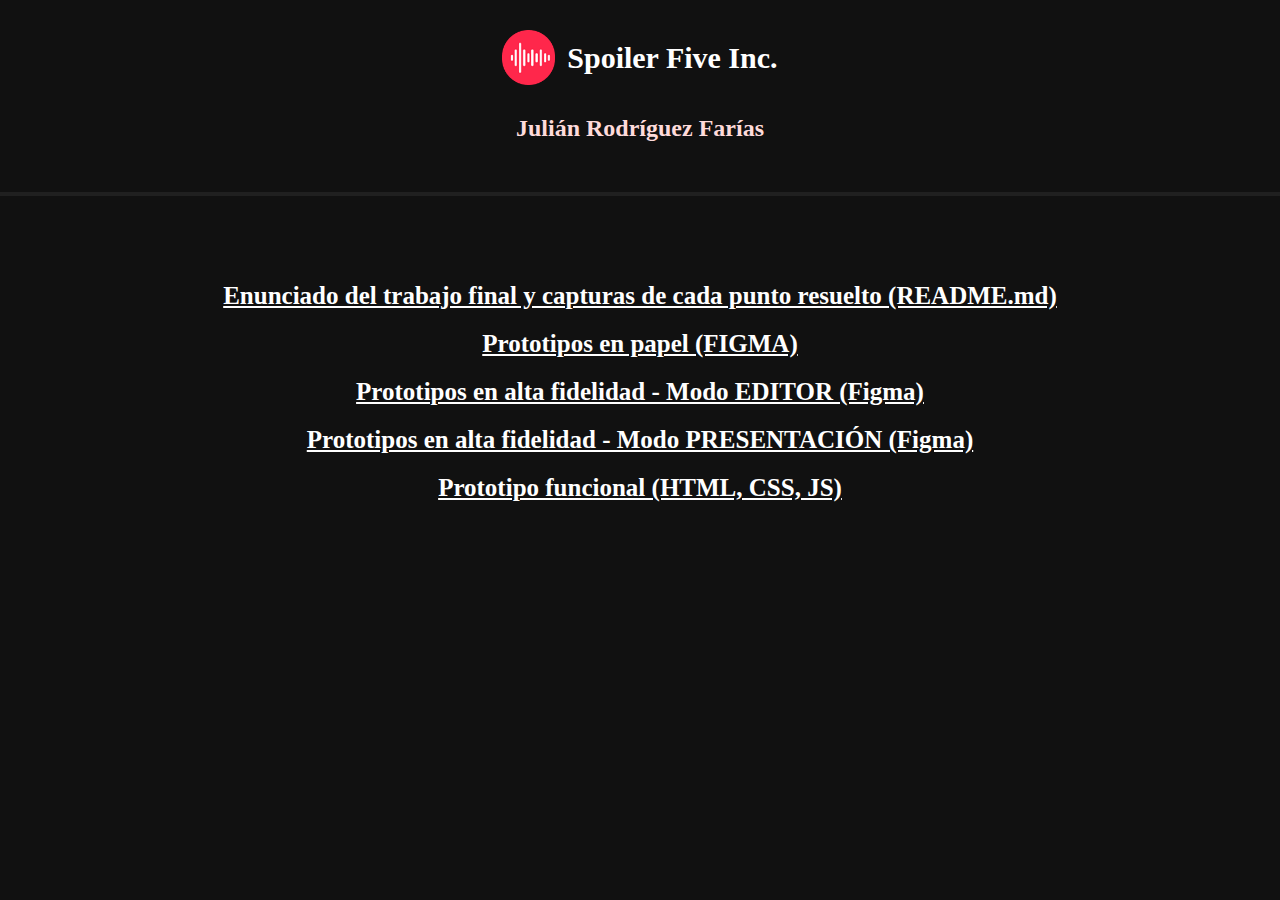
<file: index.html>
<!DOCTYPE html>
<html lang="en">
<head>
    <meta charset="UTF-8">
    <meta name="viewport" content="width=device-width, initial-scale=1.0">
    <title>Spoiler Five Inc</title>
    <link rel="stylesheet" href="styles.css">
    <link rel="icon" href="prototipo-funcional/img/spoiler-five-inc-logo-byn.png" type="image/png">
</head>
<body>
    <nav>
        <div class="nav-container">
            <img src="prototipo-funcional/img/spoiler-five-inc-logo-byn.png" alt="Spoiler Five Inc. Logo" class="logo">
            <h1>Spoiler Five Inc.</h1>
        </div>
        <h2 class="alumno">Julián Rodríguez Farías</h2>
    </nav>  
    <ol>
        <li><a href="https://github.com/colorodriguezf/final-interfaces#enunciado-del-trabajo-final" target="_blank">Enunciado del trabajo final y capturas de cada punto resuelto (README.md)</a></li>
        <li><a href="https://www.figma.com/design/1WNmIqtyuIkbZZ2PxnJshC/Final-Interfaces-2025---Spoiler-Five-Inc.?node-id=1-2&t=562PUv5PCUcnujXy-1" target="_blank">Prototipos en papel (FIGMA)</a></li>
        <li><a href="https://www.figma.com/design/1WNmIqtyuIkbZZ2PxnJshC/Final-Interfaces-2025---Spoiler-Five-Inc.?node-id=0-1&t=562PUv5PCUcnujXy-1" target="_blank">Prototipos en alta fidelidad - Modo EDITOR (Figma)</a></li>
        <li><a href="https://www.figma.com/proto/1WNmIqtyuIkbZZ2PxnJshC/Final-Interfaces-2025---Spoiler-Five-Inc.?node-id=5-2&t=cwlrVZ4QvpUemLat-1&scaling=min-zoom&content-scaling=fixed&page-id=0%3A1&starting-point-node-id=5%3A2" target="_blank">Prototipos en alta fidelidad - Modo PRESENTACIÓN (Figma)</a></li>
        <li><a href="https://colorodriguezf.github.io/final-interfaces/prototipo-funcional/index.html" target="_blank">Prototipo funcional (HTML, CSS, JS)</a></li>
    </ol>
</body>
</html>
</file>
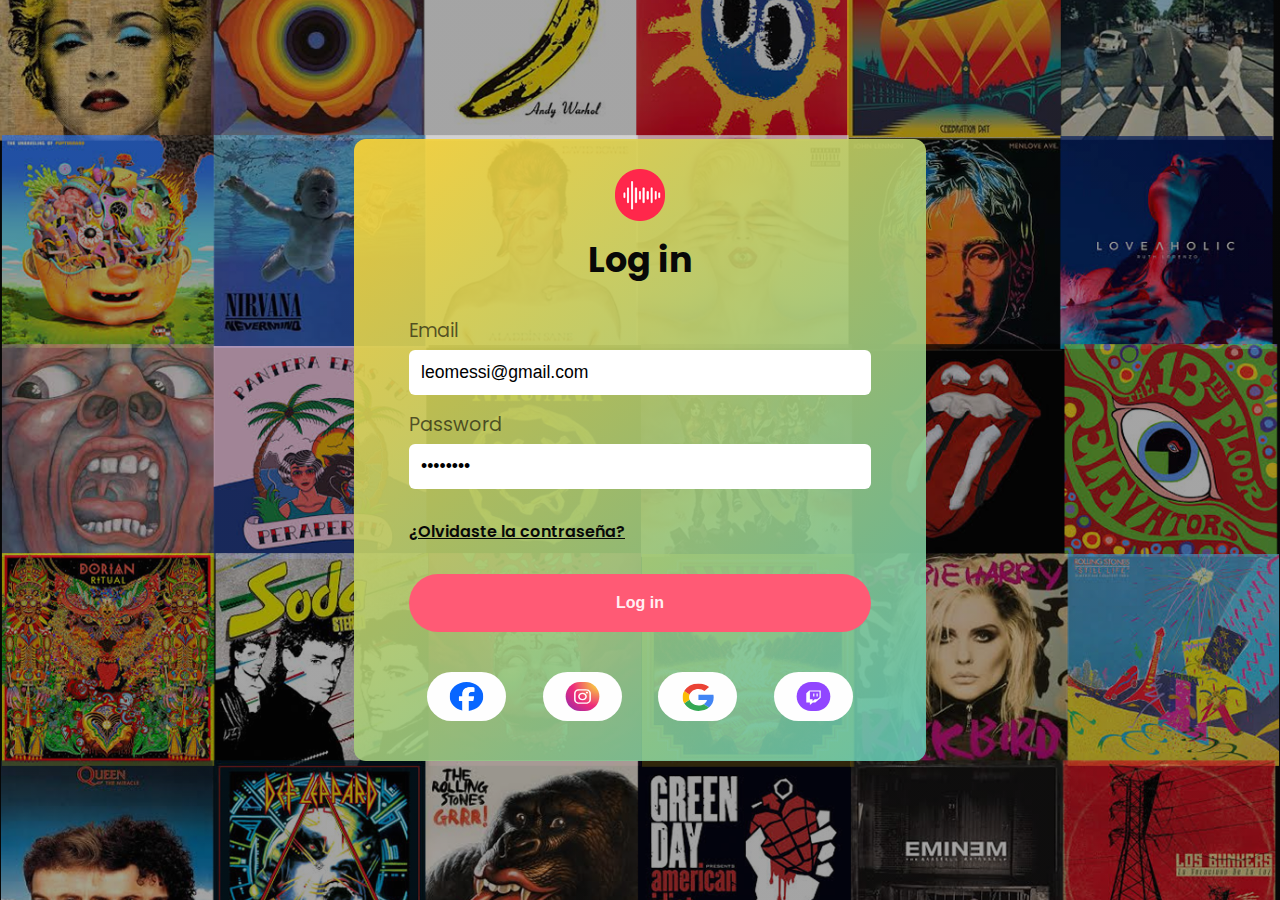
<file: prototipo-funcional/login.html>
<!DOCTYPE html>
<html lang="en">
<head>
    <meta charset="UTF-8">
    <meta name="viewport" content="width=device-width, initial-scale=1.0">
    <title>Spoiler Five Inc</title>
    <link rel="icon" href="../prototipo-funcional/img/spoiler-five-inc-logo-byn.png" type="image/png">
        
    <link rel="stylesheet" href="css/index.css">
    <link rel="stylesheet" href="css/login.css">    
    </head>
<body>

    <section class="login">
            <div class="contenedor-form-login">
                <div class="contenedor-logo-login">
                    <a href="index.html"><img src="img/spoiler-five-inc-logo-byn.png" alt=""></a>
                </div>
                <h1>Log in</h1>
                <form class="form-login">
                    <div class="form-group">
                        <label for="email">Email 
                            <i class="fas fa-envelope icon"></i>
                        </label>
                        <input type="email" id="email" name="email" value="leomessi@gmail.com" >
                    </div>
                    <div class="form-group">
                        <label for="password">Password 
                            <i class="fas fa-lock icon"></i>
                        </label>
                        <input type="password" id="password" name="password" value="********">
                    </div>
                    <a href=""><p class="olvidaste-contraseña">¿Olvidaste la contraseña?</p></a>
                    <div>
                        <a href="home.html"><button class="btn-login" type="button">Log in</button></a>
                    </div>
                    <div class="icons-form">
                        <div><img src="icons/fb-color.svg" alt=""></div>
                        <div><img src="icons/ig-color.svg" alt=""></div>
                        <div><img src="icons/google-color.svg" alt=""></div>
                        <div><img src="icons/twitch-color.svg" alt=""></div>
                    </div>
                </form>
            </div>

    </section>
    
</body>
</html>
</file>
<file: styles.css>
/* Estilos para el index de presentacion del trabajo*/
body {
    margin: 0;
    background-color: #111;
    color: white;
}

nav {
    padding: 30px 45px;
    display: flex;
    flex-direction: column;
    gap: 10px;
    justify-content: center;
    align-items: center;
    border-bottom: 4px solid #202020;
}

.nav-container {
    display: flex;
    align-items: center;
    gap: 12px;
}

.logo {
    height: 55px;
    width: auto;
}

nav h1 {
    color: white;
    font-size: 30px;
    margin: 0;
    font-weight: bold;
}

.alumno {
    text-align: center;
    color: rgb(254, 219, 219);
}

ol {
    height: 40vh;
    display: flex;
    flex-direction: column;
    justify-content: center;
    padding: 0;
    text-align: center;
}

ol li {
    margin: 10px 0;
}
ol li a {
    color: white;
    font-size: 25px;
    font-weight: bold;
    transition: color 0.2s ease-in-out;
    align-items: flex-start;
}

ol li a:hover {
    color: #ff274b;
}
</file>
<file: prototipo-funcional/css/index.css>
@import url('https://fonts.googleapis.com/css2?family=Poppins:wght@300;400;600;700&display=swap');
:root {
    /*===== Colores =====*/
    /* Paleta de colores */
    /* Primario */
    --primario-color: #ff274b;
    --luz-color-primario: #FF5A75;
    --sombra1-primario-color: #D0203E;
    --sombra2-primario-color: #A01A31;
    /* Secundario */
    --secundario-color: #60C7B6;
    --luz-color-secundario: #89D6C9;
    --sombra1-secundario-color: #4BA595;
    --sombra2-secundario-color: #3A8578;
    /* Acento */
    --acento-color: #ffd432;
    --luz-color-acento: #FFE066;
    --sombra1-acento-color: #D4AF2A;
    --sombra2-acento-color: #A78921;

    --bg-color-light: #fefefe;
    --bg-color-dark: #080808;
    /*===== Fuente y tipografia =====*/
    --body-font: 'Poppins', sans-serif;
  }

body {
    font-family: var(--body-font);
    background-color: var(--bg-color-dark);
    color: var(--bg-color-light);
    margin-top: 0px;
}
/* NAV + HERO */
.nav-inicio-grande {
    height: 80vh;
    background-image: url('../img/fondo-inicio.png');
    background-size: cover;
    background-position: center;
    background-repeat: no-repeat; 
    padding: 0px 30px;
}

nav {
    width: 100%;
    font-size: clamp(11px, 1vw, 14px);
    /* padding: 10px; */
}

.contenedor-nav {
    display: flex;
    align-items: center;
    justify-content: space-between;
    margin: 0 auto;
    padding: 15px 0px;
}

.contenedor-nav > div:first-child {
    width: 50%;
    display: flex;
    align-items: center;
}
.contenedor-nav > div:first-child img {
    width:220px;
    height: 55px;
}

.contenedor-nav > div:last-child {
    width: 50%;
    display: flex;
    justify-content: flex-end;
}

.contenedor-ul-nav ul {
    display: flex;
    list-style: none;
    padding: 0px 20px 0px 0px;
    margin: 0;
    justify-content: space-between;
    align-items: center;
}


.contenedor-ul-nav ul a {
    text-decoration: none;
    color: var(--bg-color-light);
}

.contenedor-ul-nav ul li {
    display: flex;
    justify-content: center;
    align-items: center;
    border-radius: 5px;
    padding: 10px 20px 10px 20px;
    transition: background-color 0.3s ease;
    box-sizing: border-box;
}

.contenedor-ul-nav ul li:hover {
    background-color: #ffffff27;
}

.contenedor-ul-nav ul li a {
    display: flex;
    justify-content: center;
    align-items: center;
    flex-grow: 1;
    gap: 5px;
}

.btn-prueba-gratis-nav {
    border: none;
    padding: 14px 20px;
    margin-left: 10px;
    border-radius: 12px;
    cursor: pointer;
    font-weight: bold;
}

.btn-prueba-gratis-nav.hero {
    margin-top: 3rem;
    font-size: 0.9rem;
    font-weight: 600;
    border-radius: 16px;
    padding: 20px 40px;
    background-color: var(--primario-color);
    color: var(--bg-color-light);
}

.btn-prueba-gratis-nav:hover {
    background-color: var(--primario-color);
    color: var(--bg-color-light);
}

.btn-prueba-gratis-nav.hero:hover {
    background-color: var(--luz-color-primario);
}

/* Hero nav*/
.nav-inicio-grande .contenedor-hero {
    display: flex;
    justify-content: space-around;
    /* gap: 100px; */
}
.nav-inicio-grande .contenedor-hero .contenedor-hero-texto {
    display: flex;
    flex-direction: column;
    justify-content: center;
}
.nav-inicio-grande .contenedor-hero .contenedor-hero-texto h1 {
    font-size: 2.5rem;
    margin: 0px;
}
.nav-inicio-grande .contenedor-hero .contenedor-hero-texto p {
    font-size: 1.1rem;
}

/* ---------------------------------------------------------- */

/* Seccion PLANES */
section.planes {
    background: linear-gradient(90deg, #0f0f0f 0%, #000000 81%);
    text-align: center;
    padding: 50px 20px;
    margin-bottom: 60px;
}
section.planes h1.h1-planes {
    font-size: 2.3rem;
    margin-bottom: 10px;
}
section.planes .contenedor-planes {
    display: flex;
    flex-wrap: wrap;
    justify-content:center;
    gap: 20px;
    margin-top: 40px;
}
section.planes .contenedor-plan {
    border-radius: 15px;
    border:solid 1px #89d6c97d;
    width: max-content;
    min-width: 340px;
    min-height: 210px;
    box-sizing: border-box;
    text-align: left;
    padding: 15px;
}

/* Me rompia el diseño */

/* section.planes .contenedor-plan.recomendado {
    display: flex;
    flex-direction: column;
    border-radius: 0 0 8px 8px;
    border-top: none;
    height: 440px;
}
.contenedor-plan.recomendado .contenedor-data-popular {
    position:relative;
    top:-56px;
}
.el-mas-popular {
    display: flex;
    justify-content: center;
    position: relative;
    top: -73px;
    right: 15px;
    width: 100%;
    margin: auto;
    border-top-left-radius: 8px;
    border-top-right-radius: 8px;
    background: var(--secundario-color);
    padding: 0px 15px;
}
section.planes .contenedor-plan.recomendado .el-mas-popular {
    background-color: var(#60c7b6ba);
} */

.contenedor-plan .costo {
    font-size: 0.9rem;
}
.contenedor-plan .costo span {
    font-size: 2.5rem;
}
.contenedor-plan hr {
    border: none;
    height: 2px;
    background-color: #2C2C2C;
    margin: 20px 0;
}
.contenedor-plan .emnpezar-ahora {
    width: 100%;
    border-radius: 10px;
    padding: 10px;
    margin-top: 30px;
    margin-bottom: 0px;
    cursor: pointer;
    color: #60c7b6eb;
    background-color: transparent;
    border:solid 1px #60C7B6;
}
.contenedor-plan .emnpezar-ahora:hover {
    background-color: #60c7b6eb;
    color: rgb(224, 224, 224);
}
section.planes .contenedor-plan:hover {
    box-shadow: 3px 2px 8px rgba(163, 163, 163, 0.289);
    background-color: #111111;
}
section.planes .contenedor-plan h2 {
    color: var(--bg-color-light);
    font-weight: 600;
    margin: 7px;
    font-size: 0.9rem;
}
section.planes .contenedor-plan h3 {
    margin: 7px;
}
section.planes .contenedor-plan h4 {
    font-weight: 400;
    margin: 7px;
}
.contenedor-plan .ul-planes p {
    display: flex;
    gap: 10px;
    font-size: 0.7rem;
    color: #fefefee8;
}
.contenedor-plan .ul-planes p.incluye {
    font-weight: bold;
    font-size: 0.8rem;
    margin-bottom: 20px;
}


.btn-prueba-gratis-nav.planes {
    margin-top: 3rem;
    font-size: 1rem;
    font-weight: 600;
    border-radius: 16px;
    padding: 20px 40px;
    background-color: var(--acento-color);
    color: var(--bg-color-light);
}

.btn-prueba-gratis-nav.planes:hover {
    background-color: var(--sombra1-acento-color);
}

/* Section carousel */
section.carousel-container {
    overflow: hidden;
    width: 100%;
    margin-top: 5vh;
    margin-bottom: 5vh;
}

.carousel {
    display: flex;
    transition: transform 0.3s ease-out;
}

.carousel img {
    width: auto;
    height: 150px;
    margin: 0 10px;
}
/* ----------------------------------------------------------- */
/* Section FAQ */
section.faq {
    margin-top: 5rem;
}
section.faq h1.titulo-faq {
    text-align: center;
    font-size: 3.5rem;
}
section.faq .contenedor-faq {
    display: flex;
    justify-content: center;
    gap: 80px;
    flex-wrap: wrap;
}
section.faq .contenedor-faq div {
    width: 32%;
}
section.faq .contenedor-faq div h1 {
    font-size: 1.6rem;
}
section.faq .contenedor-faq div p {
    font-size: 1rem;
}

/* ---------------------------------------------------------- */
/* Footer inicio */
footer.footer-inicio {
    display: flex;
    justify-content: space-between;
    align-items: center;
    margin-top: 15vh;
    padding-top: 40px;
    padding-bottom: 40px;
    background-color: #151515;
}
footer.footer-inicio .footer-logo img {
    width: 200px;
}
footer.footer-inicio .footer-center ul {
 list-style: none;
 display: flex;
 justify-content: space-around;
 gap: 40px;
}
.footer-center ul li, footer.footer-inicio .footer-center ul li a {
    display: flex;
    gap: 5px;
    font-size: 16px;
    text-decoration: none;
    color: var(--bg-color-light);
    cursor: pointer;
}
.footer-center ul li:hover {
    text-decoration: underline;
}
footer.footer-inicio .footer-icons {
    display: flex;
    gap: 15px;
}
footer.footer-inicio .footer-icons img {
    width: 42px;
}

@media only screen and (min-width:1300px) {
    .nav-inicio-grande .contenedor-hero .contenedor-hero-texto h1 {
        font-size: 3.8rem;
        margin: 0px;
    }
    .contenedor-plan .ul-planes p {
        display: flex;
        gap: 10px;
        font-size: 0.8rem;
        color: #fefefee8;
    }
}

@media only screen and (min-width:1800px) {

nav {
    width: 100%;
    /* font-size: 25px; */
}

.contenedor-nav {
    display: flex;
    align-items: center;
    justify-content: space-between;
    margin: 0 auto;
    padding: 20px 0px;
}

.contenedor-nav > div:first-child {
    width: 50%;
    display: flex;
    align-items: center;
}
.contenedor-nav > div:first-child img {
    width:200px;
    height: 45px;
}

.contenedor-nav > div:last-child {
    width: 50%;
    display: flex;
    justify-content: center;
}

.contenedor-ul-nav ul {
    display: flex;
    list-style: none;
    gap: 20px;
    padding: 0px 10px 0px 0px;
    margin: 0;
    justify-content: space-between;
    align-items: center;
}


.contenedor-ul-nav ul a {
    text-decoration: none;
    color: var(--bg-color-light);
}

.contenedor-ul-nav ul li {
    display: flex;
    justify-content: center;
    align-items: center;
    border-radius: 5px;
    padding: 10px 20px 10px 20px;
    transition: background-color 0.3s ease;
    box-sizing: border-box;
}

.contenedor-ul-nav ul li:hover {
    background-color: #ffffff27;
}

.contenedor-ul-nav ul li a {
    display: flex;
    justify-content: center;
    align-items: center;
    flex-grow: 1;
    gap: 5px;
}

.btn-prueba-gratis-nav {
    border: none;
    padding: 15px 22px;
    margin-left: 10px;
    border-radius: 12px;
    cursor: pointer;
    font-weight: bold;
    font-size: 14px;
}

.btn-prueba-gratis-nav.hero {
    margin-top: 3rem;
    font-size: 1rem;
    font-weight: 600;
    border-radius: 16px;
    padding: 20px 30px;
}

/* Hero nav*/
.contenedor-hero {
    height: 80%;
}
.contenedor-hero img {
    height: 100%;
}
.nav-inicio-grande .contenedor-hero .contenedor-hero-texto h1 {
    font-size: 4.2rem;
}
.nav-inicio-grande .contenedor-hero .contenedor-hero-texto p {
    font-size: 1.2rem;
}

/* ---------------------------------------------------------- */

/* Seccion PLANES */
section.planes {
    background: linear-gradient(90deg, #161616 0%, #000000 81%);
    text-align: center;
    padding: 50px 20px;
    margin-bottom: 60px;
}
section.planes h1.h1-planes {
    font-size: 3rem;
    margin-bottom: 20px;
}
section.planes .subtitulo-planes {
    font-size: 1.1rem;
}
section.planes img.img-usuarios {
    width: 180px;
}
section.planes img {
    width: 25px;
}


.contenedor-plan .costo {
    font-size: 1.2rem;
}
.contenedor-plan .costo span {
    font-size: 3.2rem;
}

.contenedor-plan .emnpezar-ahora {
    padding: 16px;
    font-size: 1rem;
    margin-bottom: 20px;
}

section.planes .contenedor-plan h2 {
    color: var(--bg-color-light);
    font-weight: 600;
    margin: 7px;
    font-size: 1.1rem;
}

.contenedor-plan .ul-planes p {
    display: flex;
    gap: 10px;
    font-size: 0.8rem;
    color: #fefefee8;
}
.contenedor-plan .ul-planes p.incluye {
    font-size: 1rem;
    margin-bottom: 25px;
}


/* Section carousel */
section.carousel-container {
    overflow: hidden;
    width: 100%;
    margin-top: 10vh;
    margin-bottom: 10vh;
}

.carousel {
    display: flex;
    transition: transform 0.3s ease-out;
}

.carousel img {
    width: auto;
    height: auto;
}
/* ----------------------------------------------------------- */
/* Section FAQ */
section.faq {
    margin-top: 10rem;
}
section.faq h1.titulo-faq {
    text-align: center;
    font-size: 4rem;
}
section.faq .contenedor-faq {
    display: flex;
    justify-content: center;
    gap: 100px;
    flex-wrap: wrap;
}
section.faq .contenedor-faq div {
    width: 35%;
}
section.faq .contenedor-faq div h1 {
    font-size: 1.8rem;
}
section.faq .contenedor-faq div p {
    font-size: 1.2rem;
}

/* ---------------------------------------------------------- */
    /* Footer inicio */
    footer.footer-inicio {
        padding: 20px 140px;
    }
    footer.footer-inicio .footer-logo img {
        width: 200px;
    }
    footer.footer-inicio .footer-center ul {
        gap: 100px;
    }
    .footer-center ul li, footer.footer-inicio .footer-center ul li a {
        gap: 10px;
        font-size: 17px;
    }
    footer.footer-inicio .footer-icons {
        display: flex;
        gap: 25px;
    }
    footer.footer-inicio .footer-icons img {
        width: 40px;
    }
}
</file>
<file: prototipo-funcional/css/login.css>
@import url('https://fonts.googleapis.com/css2?family=Poppins:wght@300;400;600;700&display=swap');
:root {
    /*===== Colores =====*/
    /* Paleta de colores */
    /* Primario */
    --primario-color: #ff274b;
    --luz-color-primario: #FF5A75;
    --sombra1-primario-color: #D0203E;
    --sombra2-primario-color: #A01A31;
    /* Secundario */
    --secundario-color: #60C7B6;
    --luz-color-secundario: #89D6C9;
    --sombra1-secundario-color: #4BA595;
    --sombra2-secundario-color: #3A8578;
    /* Acento */
    --acento-color: #ffd432;
    --luz-color-acento: #FFE066;
    --sombra1-acento-color: #D4AF2A;
    --sombra2-acento-color: #A78921;

    --bg-color-light: #fefefe;
    --bg-color-dark: #080808;
    /*===== Fuente y tipografia =====*/
    --body-font: 'Poppins', sans-serif;
}

body {
    width: 100%;
    padding: 0px;
    margin: 0px;
}
section.login {
    display: flex;
    height: 100vh;
    width: 100%;
    background-image: linear-gradient(rgba(0, 0, 0, 0.1), rgba(0, 0, 0, 0.1)), url('../img/login/fondo-login.png');
    background-size: cover;
    background-position: center;
    background-repeat: no-repeat; 
}

section.login form .form-group {
    display: flex;
    flex-direction: column;
    margin-top: 15px;
    gap: 5px;
}
section.login form .form-group input {
    border-radius: 6px;
    border: none;
    padding: 12px;
    font-size: 1.1rem;
    color: black;
}
section.login form .form-group label {
    color: #00000099;   
    font-size: 1.2rem;
}
section.login .contenedor-form-login {
    width: 50%;
    margin: auto;
    background: linear-gradient(140deg, rgba(255, 212, 50, 0.9), rgba(96, 199, 182, 0.9));
    border-radius: 12px;
    padding: 30px 30px;
}
section.login .contenedor-form-login .contenedor-logo-login {
    display: flex;
    justify-content: center;
}
section.login .contenedor-form-login img {
    width: 50px;
}
section.login .contenedor-form-login h1 {
    color: var(--bg-color-dark);
    font-size: 35px;
    text-align: center;
    margin: 5px;
}
section.login .contenedor-form-login form {
    padding: 10px 25px;
}
.form-login p.olvidaste-contraseña {
    color: var(--bg-color-dark);
    font-weight: 600;
    margin: 30px 0px;
    text-decoration: underline;
}

.form-login .btn-login {
    margin-top: 3rem;
    font-size: 1rem;
    font-weight: 600;
    border-radius: 40px;
    border: none;
    padding: 20px 40px;
    background-color: var(--luz-color-primario);
    color: rgba(255, 255, 255, 0.928);
    margin: auto;
    width: 100%;
    display: flex;
    justify-content: center;
}

.form-login .btn-login:hover {
    background-color: var(--primario-color);
    color: var(--bg-color-light);
    cursor: pointer;
}
.form-login a {
    text-decoration: none;
}

.form-login .icons-form {
    display: flex;
    justify-content: space-around;
    margin-top: 40px;
}
.form-login .icons-form div {
    display: flex;
    padding: 10px 22px;
    background-color: var(--bg-color-light);
    border-radius: 40px;
}
.form-login .icons-form div img {
    width: 35px;
}
.form-login .icons-form div:hover {
    background-color: rgb(231, 228, 228);
    cursor: pointer;
}

@media only screen and (min-width: 1000px) {
    section.login .contenedor-form-login {
        width: 40%;
    }
}
@media only screen and (min-width: 1300px) {
    section.login .contenedor-form-login {
        width: 30%;
    }
}

@media only screen and (min-width: 1800px) {
    section.login form .form-group input {
        border-radius: 4px;
        padding: 12px;
        font-size: 1.1rem;
    }
    section.login form .form-group label {
        font-size: 1.3rem;
    }
    section.login .contenedor-form-login {
        width: 25%;
        padding: 30px 30px;
    }
    section.login .contenedor-form-login img {
        width: 45px;
    }
    section.login .contenedor-form-login h1 {
        font-size: 2.5rem;
        margin: 10px;
    }

    .form-login p.olvidaste-contraseña {
        font-size: 1rem;
    }
    
    .form-login .btn-login {
        margin-top: 3.5rem;
        font-size: 1rem;
        font-weight: 500;
        padding: 15px 0px;
    }
    
    .form-login .icons-form div {
        display: flex;
        padding: 10px 30px;
        border-radius: 30px;
    }
    .form-login .icons-form div img {
        width: 35px;
    }
}
</file>
